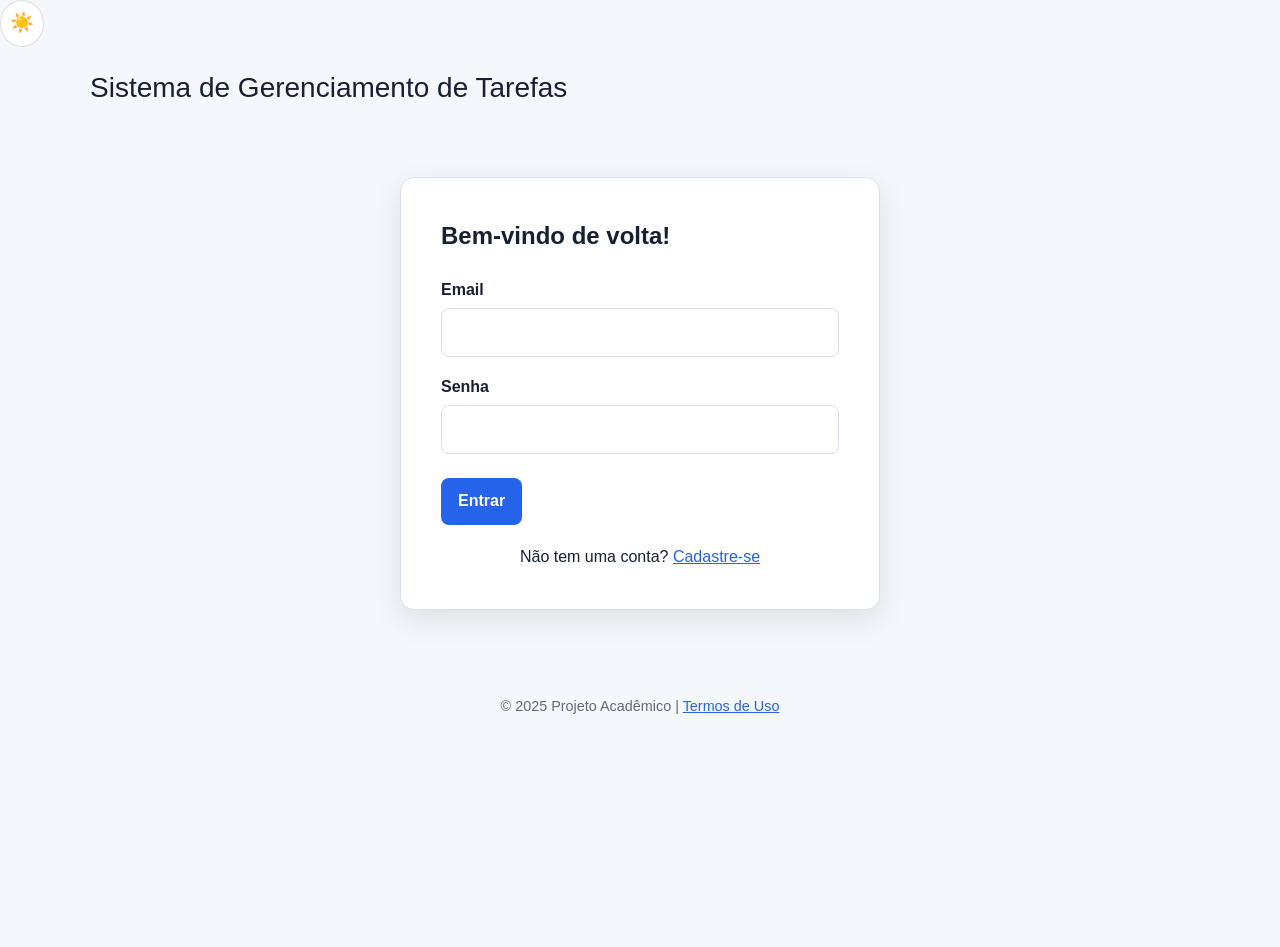
<file: projetofinal3_jainebatista/index.html>
<!doctype html>
<html lang="pt-BR">
<head>
    <meta charset="utf-8">
    <meta name="viewport" content="width=device-width, initial-scale=1">
    <meta name="description" content="Sistema Gerenciador de Tarefas">
    <title>Login | Sistema de Gerenciamento de Tarefas</title>
    <link rel="stylesheet" href="css/style.css">
</head>
<body data-pagina="login">
    <input type="checkbox" id="tema" class="controle-tema">
    <label for="tema" class="botao-tema" aria-label="Alternar tema" title="Alternar tema">
        <span class="icone-claro" aria-hidden="true">☀️</span>
        <span class="icone-escuro" aria-hidden="true">🌙</span>
    </label>

    <div class="pagina pagina-publica">
        <header class="cabecalho-publico">
            <p class="nome-sistema">Sistema de Gerenciamento de Tarefas</p>
        </header>
        <main class="conteudo-publico">
            <section class="cartao cartao-formulario" aria-labelledby="titulo-login">
                <h1 id="titulo-login" class="titulo-cartao">Bem-vindo de volta!</h1>
                <form id="form-login" action="pages/dashboard.html" method="get" novalidate>
                    <div class="grupo-formulario">
                        <label for="email">Email</label>
                        <input class="campo" type="email" id="email" name="email" autocomplete="email">
                    </div>
                    <div class="grupo-formulario">
                        <label for="senha">Senha</label>
                        <input class="campo" type="password" id="senha" name="senha" autocomplete="current-password">
                    </div>
                    <div class="acoes-formulario">
                        <button class="botao botao-primario" type="submit">Entrar</button>
                    </div>
                    <p class="link-formulario">Não tem uma conta? <a href="pages/cadastro.html">Cadastre-se</a></p>
                </form>
            </section>
        </main>
        <footer class="rodape-publico">
            <p>© 2025 Projeto Acadêmico | <a href="pages/termos.html">Termos de Uso</a></p>
        </footer>
    </div>
    <script src="js/app.js" defer></script>
</body>
</html>
</file>
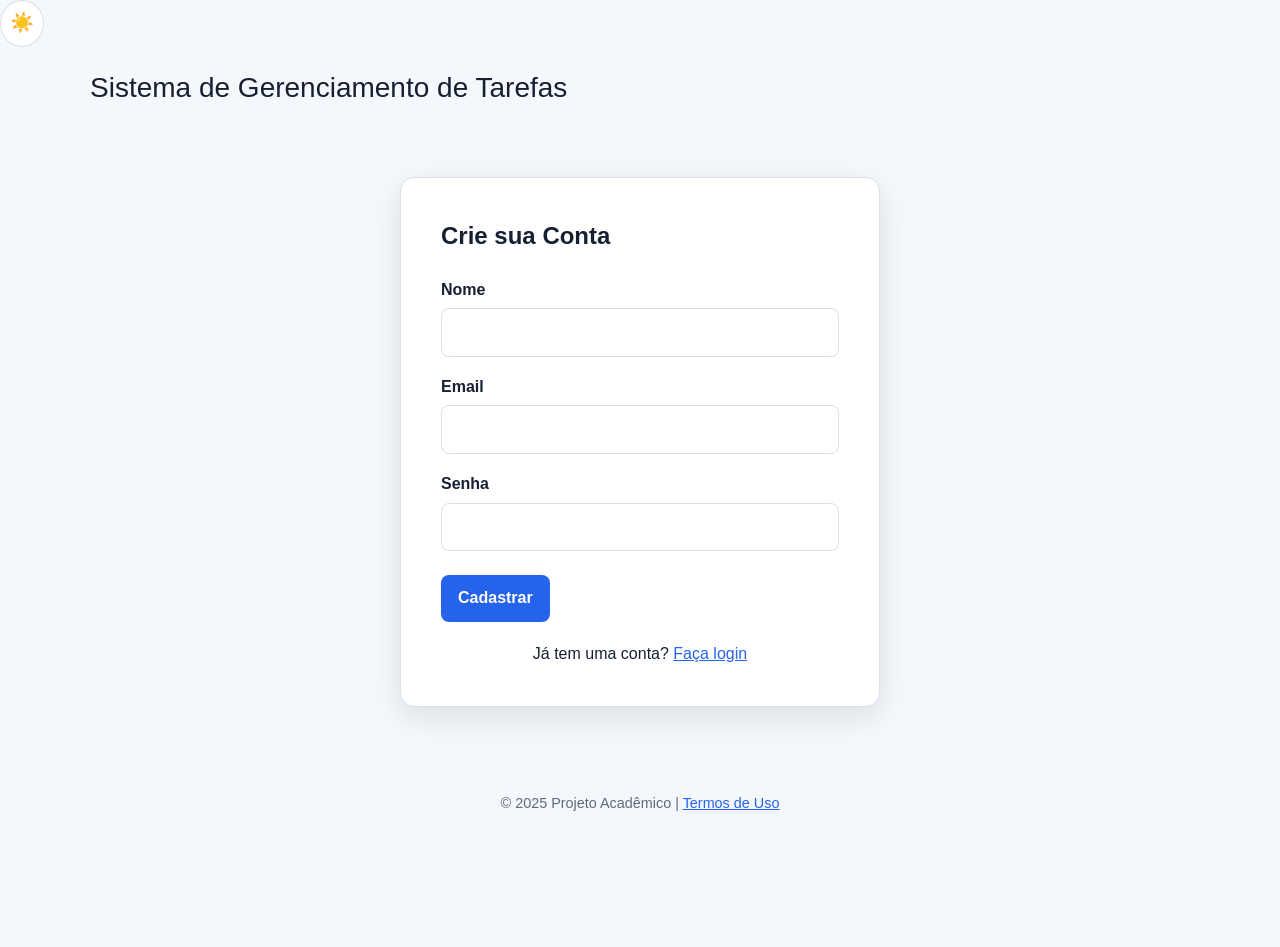
<file: projetofinal3_jainebatista/pages/cadastro.html>
<!doctype html>
<html lang="pt-BR">
<head>
    <meta charset="utf-8">
    <meta name="viewport" content="width=device-width, initial-scale=1">
    <meta name="description" content="Sistema Gerenciador de Tarefas">
    <title>Cadastro | Sistema de Gerenciamento de Tarefas</title>
    <link rel="stylesheet" href="../css/style.css">
</head>
<body data-pagina="cadastro">
    <input type="checkbox" id="tema" class="controle-tema">
    <label for="tema" class="botao-tema" aria-label="Alternar tema" title="Alternar tema">
        <span class="icone-claro" aria-hidden="true">☀️</span>
        <span class="icone-escuro" aria-hidden="true">🌙</span>
    </label>

    <div class="pagina pagina-publica">
        <header class="cabecalho-publico">
            <p class="nome-sistema">Sistema de Gerenciamento de Tarefas</p>
        </header>
        <main class="conteudo-publico">
            <section class="cartao cartao-formulario" aria-labelledby="titulo-cadastro">
                <h1 id="titulo-cadastro" class="titulo-cartao">Crie sua Conta</h1>
                <form id="form-cadastro" action="dashboard.html" method="get" novalidate>
                    <div class="grupo-formulario">
                        <label for="nome">Nome</label>
                        <input class="campo" type="text" id="nome" name="nome" autocomplete="name">
                    </div>
                    <div class="grupo-formulario">
                        <label for="email">Email</label>
                        <input class="campo" type="email" id="email" name="email" autocomplete="email">
                    </div>
                    <div class="grupo-formulario">
                        <label for="senha">Senha</label>
                        <input class="campo" type="password" id="senha" name="senha" autocomplete="new-password">
                    </div>
                    <div class="acoes-formulario">
                        <button class="botao botao-primario" type="submit">Cadastrar</button>
                    </div>
                    <p class="link-formulario">Já tem uma conta? <a href="../index.html">Faça login</a></p>
                </form>
            </section>
        </main>
        <footer class="rodape-publico">
            <p>© 2025 Projeto Acadêmico | <a href="termos.html">Termos de Uso</a></p>
        </footer>
    </div>
    <script src="../js/app.js" defer></script>
</body>
</html>
</file>
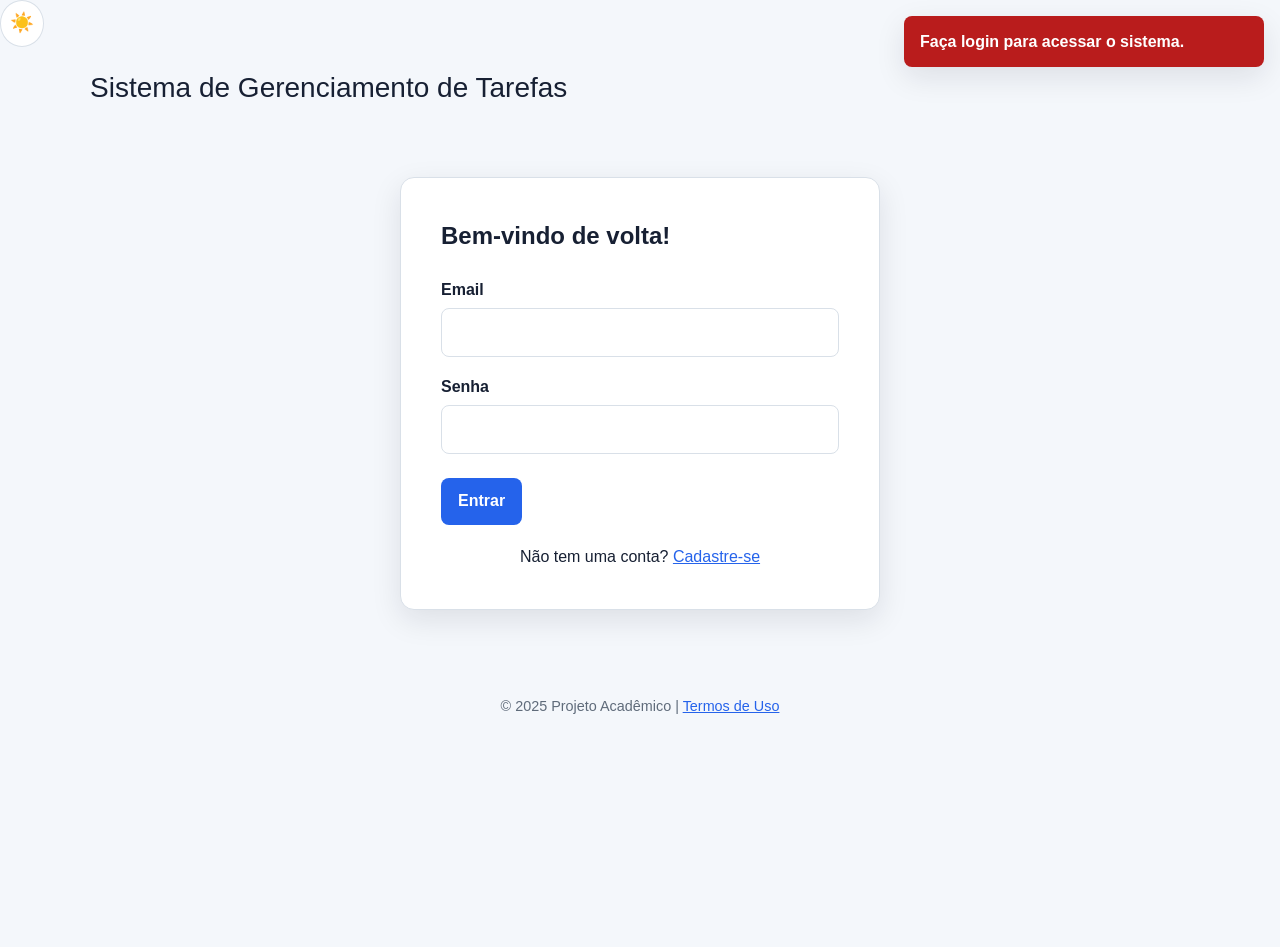
<file: projetofinal3_jainebatista/pages/configuracoes.html>
<!doctype html>
<html lang="pt-BR">
<head>
    <meta charset="utf-8">
    <meta name="viewport" content="width=device-width, initial-scale=1">
    <meta name="description" content="Sistema Gerenciador de Tarefas">
    <title>Configurações | Sistema Gerenciador de Tarefas</title>
    <link rel="stylesheet" href="../css/style.css">
</head>
<body data-pagina="configuracoes" data-interna="sim">
    <input type="checkbox" id="tema" class="controle-tema">
    <label for="tema" class="botao-tema" aria-label="Alternar tema" title="Alternar tema">
        <span class="icone-claro" aria-hidden="true">☀️</span>
        <span class="icone-escuro" aria-hidden="true">🌙</span>
    </label>

    <div class="pagina pagina-interna">
        <div class="layout-interno">
            <aside class="sidebar">
                <h2>Sistema de Gerenciamento de Tarefas</h2>
                <nav class="navegacao" aria-label="Navegação principal">
                    <ul>
                        <li><a href="dashboard.html">Minhas Tarefas</a></li>
                        <li><a href="criar-tarefa.html">Criar Tarefa</a></li>
                        <li><a href="configuracoes.html" aria-current="page">Configurações</a></li>
                        <li><a href="../index.html" data-acao="sair">Sair</a></li>
                    </ul>
                </nav>
                <p class="sidebar-rodape">© 2025 Projeto Acadêmico</p>
            </aside>
            <main class="conteudo-interno">
                <header class="cabecalho-interno">
                    <h1>Configurações</h1>
                </header>
                <section class="cartao cartao-detalhes" aria-labelledby="titulo-config">
                    <h2 id="titulo-config">Sua conta</h2>
                    <dl class="lista-detalhes">
                        <dt>Email:</dt>
                        <dd id="config-email"></dd>
                    </dl>
                    <p class="texto-apoio texto-pagina">Os dados ficam salvos apenas neste navegador. Use o botão abaixo para voltar às tarefas de exemplo.</p>
                    <div class="acoes-formulario">
                        <button class="botao botao-secundario" id="restaurar-exemplos" type="button">Restaurar tarefas de exemplo</button>
                        <a class="botao botao-primario" href="dashboard.html">Voltar para a Lista</a>
                    </div>
                </section>
            </main>
        </div>
    </div>
    <script src="../js/app.js" defer></script>
</body>
</html>
</file>
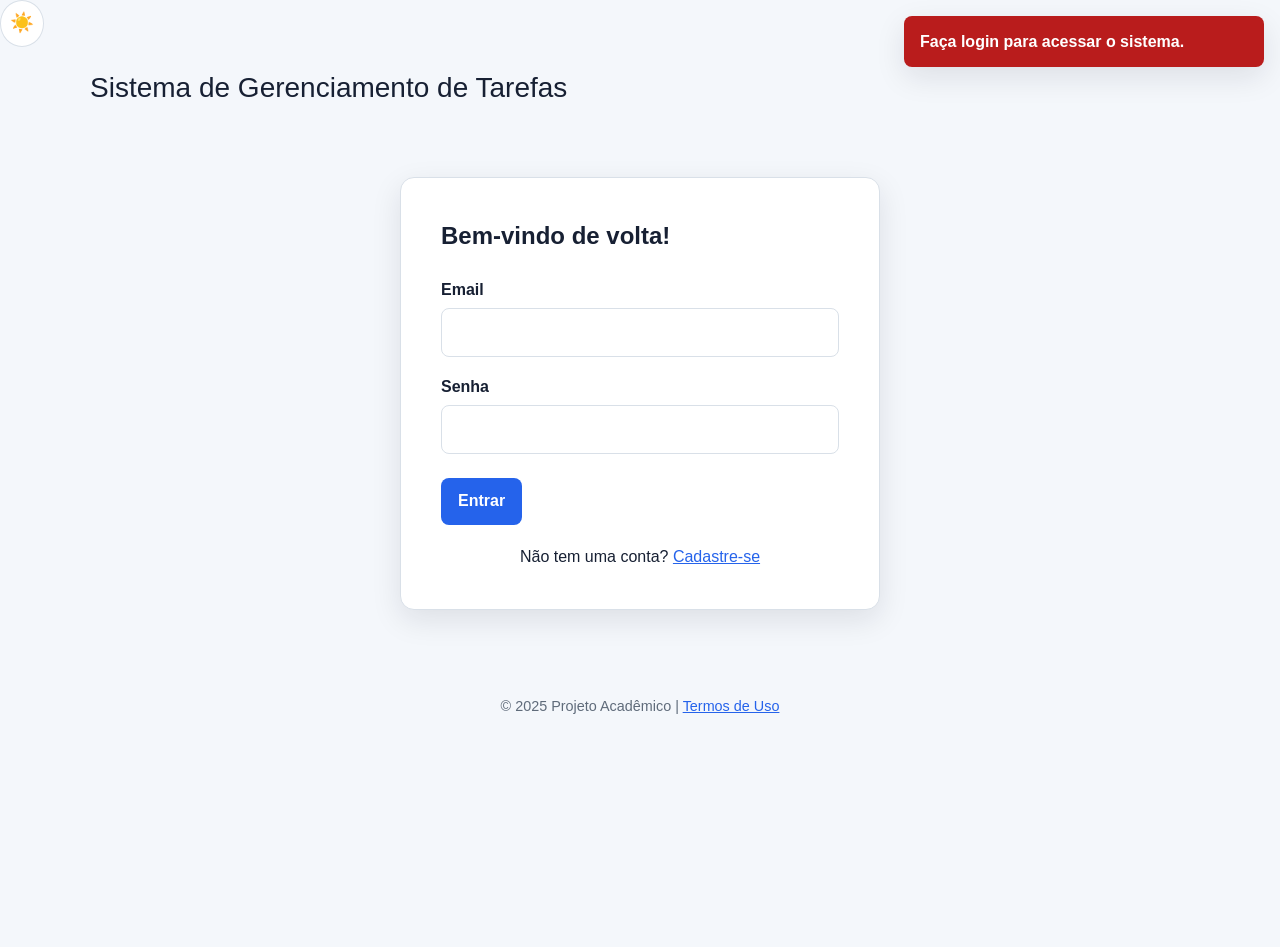
<file: projetofinal3_jainebatista/pages/criar-tarefa.html>
<!doctype html>
<html lang="pt-BR">
<head>
    <meta charset="utf-8">
    <meta name="viewport" content="width=device-width, initial-scale=1">
    <meta name="description" content="Sistema Gerenciador de Tarefas">
    <title>Criar Tarefa | Sistema Gerenciador de Tarefas</title>
    <link rel="stylesheet" href="../css/style.css">
</head>
<body data-pagina="criar-tarefa" data-interna="sim">
    <input type="checkbox" id="tema" class="controle-tema">
    <label for="tema" class="botao-tema" aria-label="Alternar tema" title="Alternar tema">
        <span class="icone-claro" aria-hidden="true">☀️</span>
        <span class="icone-escuro" aria-hidden="true">🌙</span>
    </label>

    <div class="pagina pagina-interna">
        <div class="layout-interno">
            <aside class="sidebar">
                <h2>Sistema de Gerenciamento de Tarefas</h2>
                <nav class="navegacao" aria-label="Navegação principal">
                    <ul>
                        <li><a href="dashboard.html">Minhas Tarefas</a></li>
                        <li><a href="criar-tarefa.html" aria-current="page">Criar Tarefa</a></li>
                        <li><a href="configuracoes.html">Configurações</a></li>
                        <li><a href="../index.html" data-acao="sair">Sair</a></li>
                    </ul>
                </nav>
                <p class="sidebar-rodape">© 2025 Projeto Acadêmico</p>
            </aside>
            <main class="conteudo-interno">
                <header class="cabecalho-interno">
                    <h1>Criar Tarefa</h1>
                </header>
                <section class="cartao cartao-formulario" aria-labelledby="titulo-criar">
                    <h2 id="titulo-criar" class="titulo-cartao">Criar Tarefa</h2>

                    <form id="form-tarefa" action="dashboard.html" method="get" novalidate>
                        <div class="grupo-formulario">
                            <label for="titulo">Título da Tarefa</label>
                            <input class="campo" type="text" id="titulo" name="titulo">
                        </div>

                        <div class="grupo-formulario">
                            <label for="descricao">Descrição (Opcional)</label>
                            <textarea class="campo" id="descricao" name="descricao"></textarea>
                        </div>

                        <div class="acoes-formulario">
                            <button class="botao botao-primario" type="submit">Salvar Tarefa</button>
                            <a class="botao botao-secundario" href="dashboard.html">Cancelar</a>
                        </div>
                    </form>
                </section>
            </main>
        </div>
    </div>
    <script src="../js/app.js" defer></script>
</body>
</html>
</file>
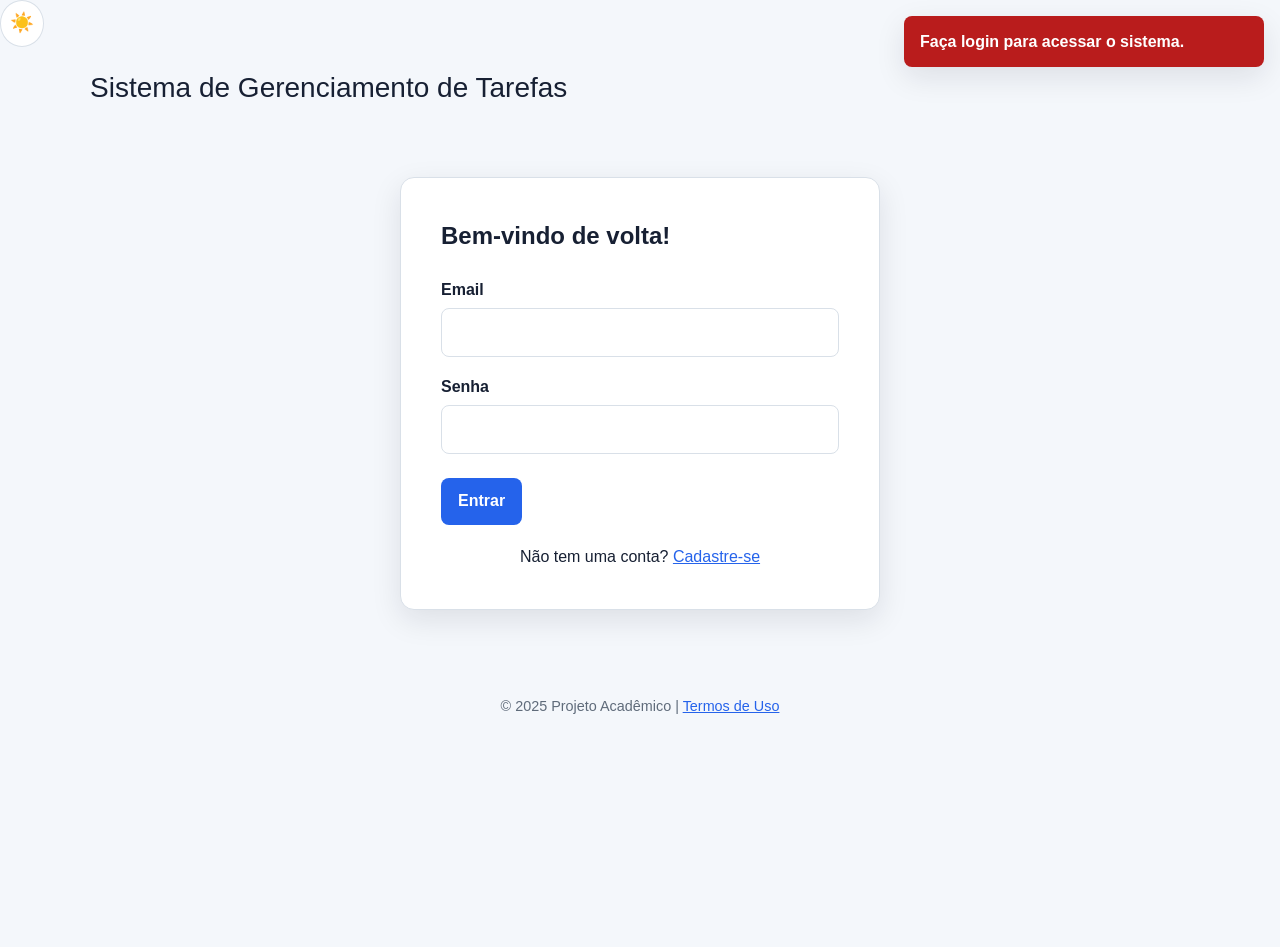
<file: projetofinal3_jainebatista/pages/dashboard.html>
<!doctype html>
<html lang="pt-BR">
<head>
    <meta charset="utf-8">
    <meta name="viewport" content="width=device-width, initial-scale=1">
    <meta name="description" content="Sistema Gerenciador de Tarefas">
    <title>Minhas Tarefas | Sistema Gerenciador de Tarefas</title>
    <link rel="stylesheet" href="../css/style.css">
</head>
<body data-pagina="dashboard" data-interna="sim">
    <input type="checkbox" id="tema" class="controle-tema">
    <label for="tema" class="botao-tema" aria-label="Alternar tema" title="Alternar tema">
        <span class="icone-claro" aria-hidden="true">☀️</span>
        <span class="icone-escuro" aria-hidden="true">🌙</span>
    </label>

    <div class="pagina pagina-interna">
        <div class="layout-interno">
            <aside class="sidebar">
                <h2>Sistema de Gerenciamento de Tarefas</h2>
                <nav class="navegacao" aria-label="Navegação principal">
                    <ul>
                        <li><a href="dashboard.html" aria-current="page">Minhas Tarefas</a></li>
                        <li><a href="criar-tarefa.html">Criar Tarefa</a></li>
                        <li><a href="configuracoes.html">Configurações</a></li>
                        <li><a href="../index.html" data-acao="sair">Sair</a></li>
                    </ul>
                </nav>
                <p class="sidebar-rodape">© 2025 Projeto Acadêmico</p>
            </aside>
            <main class="conteudo-interno">
                <header class="cabecalho-interno">
                    <h1>Minhas Tarefas</h1>
                    <a class="botao botao-primario" href="criar-tarefa.html">Nova Tarefa</a>
                </header>
                <section aria-labelledby="titulo-listagem">
                    <h2 id="titulo-listagem" class="visualmente-oculto">Lista de tarefas</h2>
                    <div class="grade-tarefas" id="grade-tarefas"></div>
                </section>
            </main>
        </div>
    </div>
    <script src="../js/app.js" defer></script>
</body>
</html>
</file>
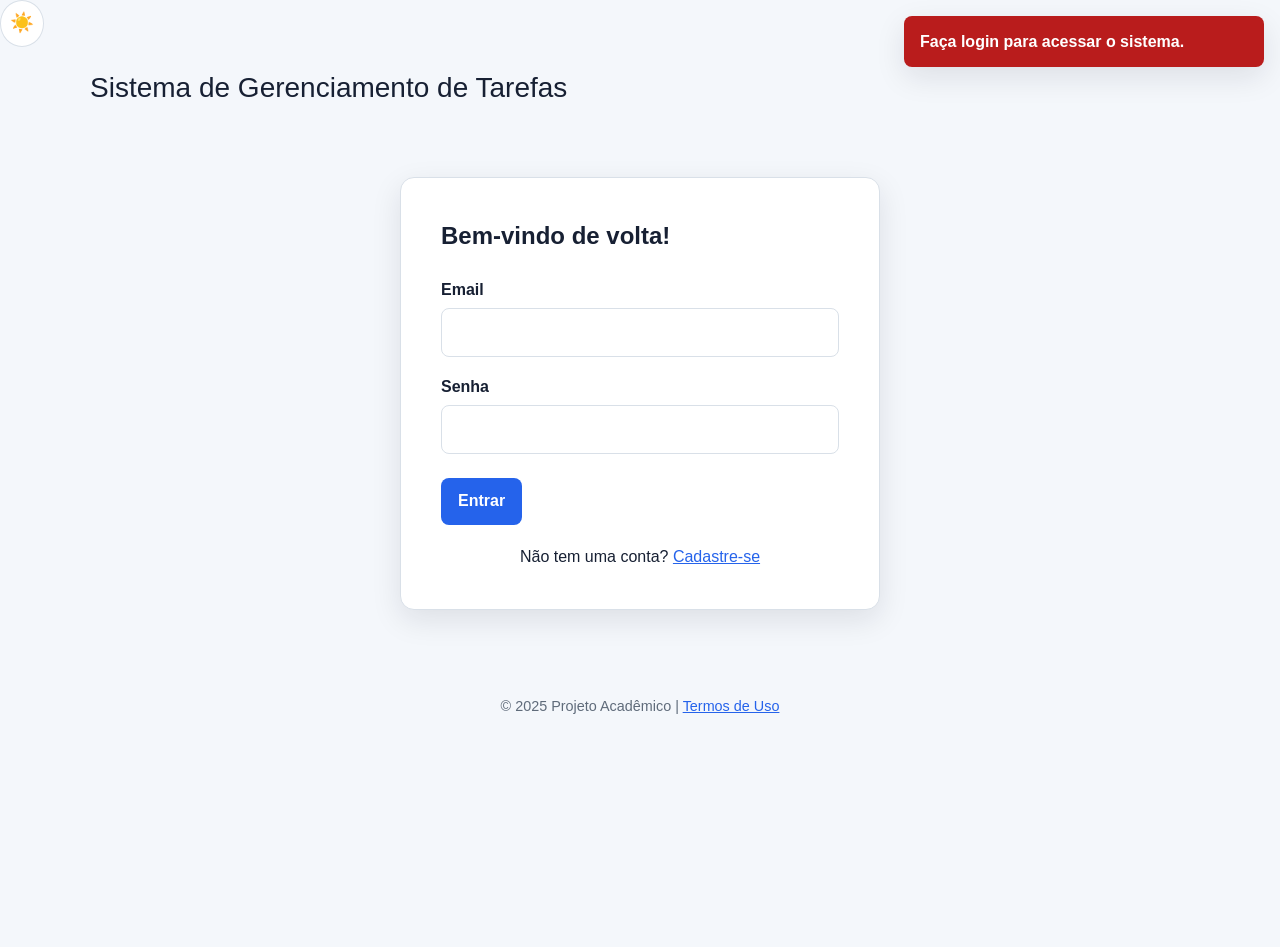
<file: projetofinal3_jainebatista/pages/detalhes.html>
<!doctype html>
<html lang="pt-BR">
<head>
    <meta charset="utf-8">
    <meta name="viewport" content="width=device-width, initial-scale=1">
    <meta name="description" content="Sistema Gerenciador de Tarefas">
    <title>Detalhes da Tarefa | Sistema Gerenciador de Tarefas</title>
    <link rel="stylesheet" href="../css/style.css">
</head>
<body data-pagina="detalhes" data-interna="sim">
    <input type="checkbox" id="tema" class="controle-tema">
    <label for="tema" class="botao-tema" aria-label="Alternar tema" title="Alternar tema">
        <span class="icone-claro" aria-hidden="true">☀️</span>
        <span class="icone-escuro" aria-hidden="true">🌙</span>
    </label>

    <div class="pagina pagina-interna">
        <div class="layout-interno">
            <aside class="sidebar">
                <h2>Sistema de Gerenciamento de Tarefas</h2>
                <nav class="navegacao" aria-label="Navegação principal">
                    <ul>
                        <li><a href="dashboard.html" aria-current="page">Minhas Tarefas</a></li>
                        <li><a href="criar-tarefa.html">Criar Tarefa</a></li>
                        <li><a href="configuracoes.html">Configurações</a></li>
                        <li><a href="../index.html" data-acao="sair">Sair</a></li>
                    </ul>
                </nav>
                <p class="sidebar-rodape">© 2025 Projeto Acadêmico</p>
            </aside>
            <main class="conteudo-interno">
                <header class="cabecalho-interno">
                    <h1>Detalhes da Tarefa</h1>
                    <a class="botao botao-secundario" href="dashboard.html">Voltar para a Lista</a>
                </header>
                <article class="cartao cartao-detalhes">
                    <h2 id="detalhe-titulo"></h2>

                    <dl class="lista-detalhes">
                        <dt>Status:</dt>
                        <dd id="detalhe-status"></dd>

                        <dt>Criada em:</dt>
                        <dd id="detalhe-data"></dd>
                    </dl>

                    <section class="descricao-detalhada" aria-labelledby="titulo-descricao">
                        <h2 id="titulo-descricao">Descrição</h2>
                        <p id="detalhe-descricao"></p>
                    </section>

                    <div class="acoes-formulario">
                        <a class="botao botao-primario" id="link-editar" href="dashboard.html">Editar Tarefa</a>
                        <button class="botao botao-perigo" id="botao-excluir" type="button">Excluir Tarefa</button>
                    </div>
                </article>
            </main>
        </div>
    </div>
    <script src="../js/app.js" defer></script>
</body>
</html>
</file>
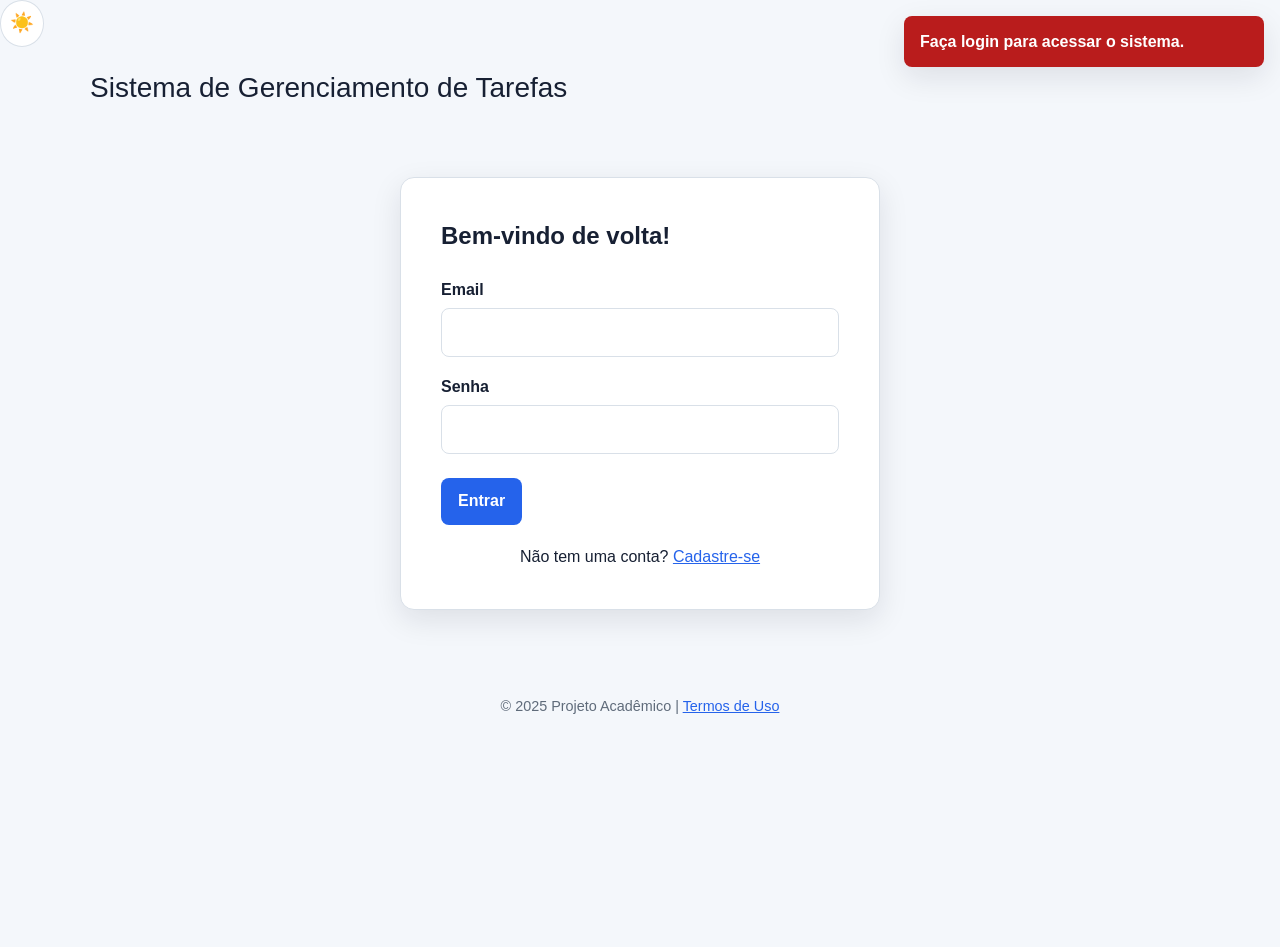
<file: projetofinal3_jainebatista/pages/editar-tarefa.html>
<!doctype html>
<html lang="pt-BR">
<head>
    <meta charset="utf-8">
    <meta name="viewport" content="width=device-width, initial-scale=1">
    <meta name="description" content="Sistema Gerenciador de Tarefas">
    <title>Editar Tarefa | Sistema Gerenciador de Tarefas</title>
    <link rel="stylesheet" href="../css/style.css">
</head>
<body data-pagina="editar-tarefa" data-interna="sim">
    <input type="checkbox" id="tema" class="controle-tema">
    <label for="tema" class="botao-tema" aria-label="Alternar tema" title="Alternar tema">
        <span class="icone-claro" aria-hidden="true">☀️</span>
        <span class="icone-escuro" aria-hidden="true">🌙</span>
    </label>

    <div class="pagina pagina-interna">
        <div class="layout-interno">
            <aside class="sidebar">
                <h2>Sistema de Gerenciamento de Tarefas</h2>
                <nav class="navegacao" aria-label="Navegação principal">
                    <ul>
                        <li><a href="dashboard.html" aria-current="page">Minhas Tarefas</a></li>
                        <li><a href="criar-tarefa.html">Criar Tarefa</a></li>
                        <li><a href="configuracoes.html">Configurações</a></li>
                        <li><a href="../index.html" data-acao="sair">Sair</a></li>
                    </ul>
                </nav>
                <p class="sidebar-rodape">© 2025 Projeto Acadêmico</p>
            </aside>
            <main class="conteudo-interno">
                <header class="cabecalho-interno">
                    <h1>Editar Tarefa</h1>
                </header>
                <section class="cartao cartao-formulario" aria-labelledby="titulo-editar">
                    <h2 id="titulo-editar" class="titulo-cartao">Editar Tarefa</h2>

                    <form id="form-tarefa" action="detalhes.html" method="get" novalidate>
                        <div class="grupo-formulario">
                            <label for="titulo">Título da Tarefa</label>
                            <input class="campo" type="text" id="titulo" name="titulo">
                        </div>

                        <div class="grupo-formulario">
                            <label for="descricao">Descrição (Opcional)</label>
                            <textarea class="campo" id="descricao" name="descricao"></textarea>
                        </div>

                        <div class="grupo-formulario">
                            <label for="situacao">Situação da Tarefa</label>
                            <select class="campo" id="situacao" name="situacao">
                                <option value="pendente">Pendente</option>
                                <option value="em-andamento">Em andamento</option>
                                <option value="concluida">Concluída</option>
                            </select>
                        </div>

                        <div class="acoes-formulario">
                            <button class="botao botao-primario" type="submit">Atualizar Tarefa</button>
                            <a class="botao botao-secundario" id="link-cancelar" href="dashboard.html">Cancelar</a>
                        </div>
                    </form>
                </section>
            </main>
        </div>
    </div>
    <script src="../js/app.js" defer></script>
</body>
</html>
</file>
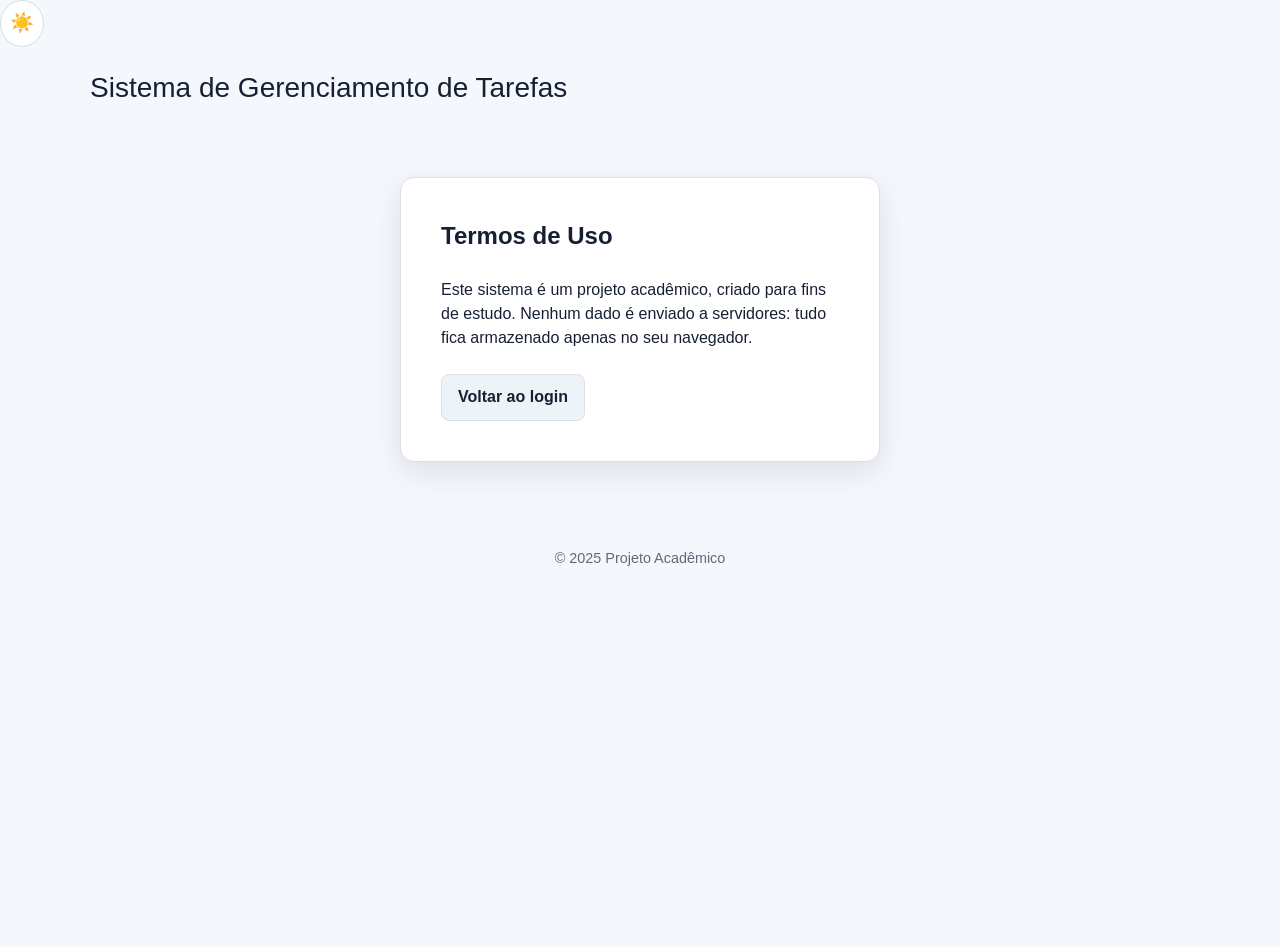
<file: projetofinal3_jainebatista/pages/termos.html>
<!doctype html>
<html lang="pt-BR">
<head>
    <meta charset="utf-8">
    <meta name="viewport" content="width=device-width, initial-scale=1">
    <meta name="description" content="Sistema Gerenciador de Tarefas">
    <title>Termos de Uso | Sistema de Gerenciamento de Tarefas</title>
    <link rel="stylesheet" href="../css/style.css">
</head>
<body data-pagina="termos">
    <input type="checkbox" id="tema" class="controle-tema">
    <label for="tema" class="botao-tema" aria-label="Alternar tema" title="Alternar tema">
        <span class="icone-claro" aria-hidden="true">☀️</span>
        <span class="icone-escuro" aria-hidden="true">🌙</span>
    </label>

    <div class="pagina pagina-publica">
        <header class="cabecalho-publico">
            <p class="nome-sistema">Sistema de Gerenciamento de Tarefas</p>
        </header>
        <main class="conteudo-publico">
            <section class="cartao cartao-formulario" aria-labelledby="titulo-termos">
                <h1 id="titulo-termos" class="titulo-cartao">Termos de Uso</h1>
                <p>Este sistema é um projeto acadêmico, criado para fins de estudo. Nenhum dado é enviado a servidores: tudo fica armazenado apenas no seu navegador.</p>
                <div class="acoes-formulario">
                    <a class="botao botao-secundario" href="../index.html">Voltar ao login</a>
                </div>
            </section>
        </main>
        <footer class="rodape-publico">
            <p>© 2025 Projeto Acadêmico</p>
        </footer>
    </div>
    <script src="../js/app.js" defer></script>
</body>
</html>
</file>
<file: projetofinal3_jainebatista/css/style.css>
/* ==========================================================
   SISTEMA GERENCIADOR DE TAREFAS
   HTML5 + CSS3 | Sem JavaScript
   ========================================================== */

:root {
    --cor-fundo: #f4f7fb;
    --cor-superficie: #ffffff;
    --cor-superficie-secundaria: #eef3f8;
    --cor-texto: #172033;
    --cor-texto-secundario: #5f6b7a;
    --cor-primaria: #2563eb;
    --cor-primaria-hover: #1d4ed8;
    --cor-secundaria: #64748b;
    --cor-sucesso: #15803d;
    --cor-perigo: #dc2626;
    --cor-borda: #d9e0e8;
    --cor-foco: #f59e0b;
    --sombra: 0 10px 30px rgba(15, 23, 42, 0.10);
    --raio: 14px;
}

* {
    box-sizing: border-box;
}

html {
    font-size: 16px;
}

body {
    margin: 0;
    min-height: 100vh;
    font-family: Arial, Helvetica, sans-serif;
    line-height: 1.5;
    color: var(--cor-texto);
    background: var(--cor-fundo);
}

a {
    color: var(--cor-primaria);
}

a:hover {
    color: var(--cor-primaria-hover);
}

button,
input,
textarea,
select {
    font: inherit;
}

button,
input,
textarea,
select,
a {
    -webkit-tap-highlight-color: transparent;
}

:focus-visible {
    outline: 3px solid var(--cor-foco);
    outline-offset: 3px;
}

/* ---------- Controle de tema ---------- */

.controle-tema {
    position: absolute;
    width: 1px;
    height: 1px;
    padding: 0;
    margin: -1px;
    overflow: hidden;
    clip: rect(0, 0, 0, 0);
    white-space: nowrap;
    border: 0;
}

.botao-tema {
    display: inline-flex;
    align-items: center;
    justify-content: center;
    min-width: 44px;
    min-height: 44px;
    padding: 0.5rem;
    border: 1px solid var(--cor-borda);
    border-radius: 50%;
    background: var(--cor-superficie);
    cursor: pointer;
    font-size: 1.2rem;
    user-select: none;
}

.botao-tema .icone-escuro {
    display: none;
}

.controle-tema:checked+.botao-tema .icone-claro {
    display: none;
}

.controle-tema:checked+.botao-tema .icone-escuro {
    display: inline;
}

/* Tema escuro aplicado aos elementos irmãos do controle. */
.controle-tema:checked~.pagina {
    --cor-fundo: #0f172a;
    --cor-superficie: #1e293b;
    --cor-superficie-secundaria: #273449;
    --cor-texto: #f8fafc;
    --cor-texto-secundario: #cbd5e1;
    --cor-borda: #475569;
    --sombra: 0 10px 30px rgba(0, 0, 0, 0.30);
}

.controle-tema:checked~.pagina .sidebar {
    background: #020617;
}

/* ---------- Cabeçalhos ---------- */

.cabecalho-publico {
    width: min(100% - 2rem, 1100px);
    margin: 0 auto;
    padding: 1.25rem 0;
    display: flex;
    align-items: center;
    justify-content: space-between;
    gap: 1rem;
}

.nome-sistema {
    margin: 0;
    font-size: clamp(1.25rem, 3vw, 1.75rem);
}

.pagina-publica {
    min-height: 100vh;
}

.conteudo-publico {
    width: min(100% - 2rem, 480px);
    margin: 0 auto;
    padding: 3rem 0;
}

.rodape-publico {
    width: min(100% - 2rem, 1100px);
    margin: 0 auto;
    padding: 1.5rem 0;
    text-align: center;
    color: var(--cor-texto-secundario);
    font-size: 0.9rem;
}

/* ---------- Cartões e formulários ---------- */

.cartao {
    background: var(--cor-superficie);
    border: 1px solid var(--cor-borda);
    border-radius: var(--raio);
    box-shadow: var(--sombra);
}

.cartao-formulario {
    padding: clamp(1.5rem, 4vw, 2.5rem);
}

.titulo-cartao {
    margin-top: 0;
    margin-bottom: 1.5rem;
    font-size: 1.5rem;
}

.grupo-formulario {
    margin-bottom: 1.15rem;
}

.grupo-formulario label {
    display: block;
    margin-bottom: 0.4rem;
    font-weight: 700;
}

.campo {
    width: 100%;
    min-height: 46px;
    padding: 0.7rem 0.85rem;
    color: var(--cor-texto);
    background: var(--cor-superficie);
    border: 1px solid var(--cor-borda);
    border-radius: 8px;
}

textarea.campo {
    min-height: 130px;
    resize: vertical;
}

.acoes-formulario {
    display: flex;
    flex-wrap: wrap;
    gap: 0.75rem;
    margin-top: 1.5rem;
}

.botao {
    display: inline-flex;
    align-items: center;
    justify-content: center;
    min-height: 44px;
    padding: 0.65rem 1rem;
    border: 1px solid transparent;
    border-radius: 8px;
    text-decoration: none;
    font-weight: 700;
    cursor: pointer;
}

.botao-primario {
    color: #fff;
    background: var(--cor-primaria);
}

.botao-primario:hover {
    color: #fff;
    background: var(--cor-primaria-hover);
}

.botao-secundario {
    color: var(--cor-texto);
    background: var(--cor-superficie-secundaria);
    border-color: var(--cor-borda);
}

.botao-perigo {
    color: #fff;
    background: var(--cor-perigo);
}

.texto-apoio {
    color: var(--cor-texto-secundario);
}

.link-formulario {
    margin: 1.25rem 0 0;
    text-align: center;
}

/* ---------- Área interna ---------- */

.pagina-interna {
    min-height: 100vh;
}

.layout-interno {
    display: grid;
    grid-template-columns: 250px 1fr;
    min-height: 100vh;
}

.sidebar {
    display: flex;
    flex-direction: column;
    gap: 1.5rem;
    padding: 1.5rem;
    color: #fff;
    background: #172554;
}

.sidebar h2 {
    margin: 0;
    font-size: 1.15rem;
}

.navegacao ul {
    display: grid;
    gap: 0.35rem;
    margin: 0;
    padding: 0;
    list-style: none;
}

.navegacao a {
    display: block;
    padding: 0.75rem;
    color: #e2e8f0;
    border-radius: 8px;
    text-decoration: none;
}

.navegacao a:hover,
.navegacao a[aria-current="page"] {
    color: #fff;
    background: rgba(255, 255, 255, 0.12);
}

.sidebar-rodape {
    margin-top: auto;
    color: #cbd5e1;
    font-size: 0.85rem;
}

.conteudo-interno {
    width: min(100% - 3rem, 1200px);
    margin: 0 auto;
    padding: 2rem 0 3rem;
}

.cabecalho-interno {
    display: flex;
    align-items: center;
    justify-content: space-between;
    gap: 1rem;
    margin-bottom: 1.5rem;
}

.cabecalho-interno h1 {
    margin: 0;
    font-size: clamp(1.5rem, 3vw, 2.1rem);
}

.grade-tarefas {
    display: grid;
    grid-template-columns: repeat(3, minmax(0, 1fr));
    gap: 1.25rem;
}

.cartao-tarefa {
    padding: 1.25rem;
}

.cabecalho-tarefa {
    display: flex;
    align-items: flex-start;
    gap: 0.65rem;
}

.icone-olho {
    flex: 0 0 auto;
    width: 2.25rem;
    height: 2.25rem;
    display: inline-flex;
    align-items: center;
    justify-content: center;
    color: var(--cor-primaria);
    background: var(--cor-superficie-secundaria);
    border: 1px solid var(--cor-borda);
    border-radius: 50%;
    text-decoration: none;
    font-size: 1.1rem;
}

.cabecalho-tarefa h2 {
    margin: 0;
    font-size: 1.15rem;
}

.descricao-tarefa {
    margin: 1rem 0;
    color: var(--cor-texto-secundario);
}

.acoes-tarefa {
    display: flex;
    flex-wrap: wrap;
    gap: 0.6rem;
}

/* ---------- Detalhes ---------- */

.cartao-detalhes {
    padding: clamp(1.5rem, 4vw, 2.25rem);
}

.lista-detalhes {
    display: grid;
    grid-template-columns: minmax(120px, 180px) 1fr;
    gap: 0.75rem 1rem;
    margin: 0 0 1.5rem;
}

.lista-detalhes dt {
    font-weight: 700;
}

.lista-detalhes dd {
    margin: 0;
}

.status {
    display: inline-block;
    padding: 0.25rem 0.65rem;
    border-radius: 999px;
    color: #166534;
    background: #dcfce7;
    font-weight: 700;
}

.controle-tema:checked~.pagina .status {
    color: #bbf7d0;
    background: #14532d;
}

.descricao-detalhada {
    margin: 1.5rem 0;
}

.descricao-detalhada h2 {
    font-size: 1.1rem;
}

/* ---------- Responsividade ---------- */

@media (max-width: 900px) {
    .grade-tarefas {
        grid-template-columns: repeat(2, minmax(0, 1fr));
    }
}

@media (max-width: 700px) {
    .layout-interno {
        grid-template-columns: 1fr;
    }

    .sidebar {
        padding: 1rem;
    }

    .navegacao ul {
        grid-template-columns: repeat(2, minmax(0, 1fr));
    }

    .conteudo-interno {
        width: min(100% - 2rem, 1200px);
        padding-top: 1.5rem;
    }

    .cabecalho-interno {
        align-items: flex-start;
        flex-direction: column;
    }

    .grade-tarefas {
        grid-template-columns: 1fr;
    }
}

@media (max-width: 480px) {
    .conteudo-publico {
        padding-top: 2rem;
    }

    .acoes-formulario,
    .acoes-tarefa {
        flex-direction: column;
    }

    .acoes-formulario .botao,
    .acoes-tarefa .botao {
        width: 100%;
    }

    .lista-detalhes {
        grid-template-columns: 1fr;
    }

    .navegacao ul {
        grid-template-columns: 1fr;
    }
}

@media (prefers-reduced-motion: reduce) {

    *,
    *::before,
    *::after {
        scroll-behavior: auto !important;
        transition: none !important;
    }
}

.visualmente-oculto {
    position: absolute;
    width: 1px;
    height: 1px;
    padding: 0;
    margin: -1px;
    overflow: hidden;
    clip: rect(0, 0, 0, 0);
    white-space: nowrap;
    border: 0;
}

/* ==========================================================
   AJUSTES DE CONTRASTE - TEMA ESCURO
   ========================================================== */

/* Garante que os textos principais usem a cor clara */
.controle-tema:checked~.pagina h1,
.controle-tema:checked~.pagina h2,
.controle-tema:checked~.pagina h3,
.controle-tema:checked~.pagina p,
.controle-tema:checked~.pagina label,
.controle-tema:checked~.pagina dt,
.controle-tema:checked~.pagina dd,
.controle-tema:checked~.pagina .nome-sistema {
    color: var(--cor-texto);
}

/* Texto secundário */
.controle-tema:checked~.pagina .descricao-tarefa,
.controle-tema:checked~.pagina .texto-apoio,
.controle-tema:checked~.pagina .rodape-publico {
    color: var(--cor-texto-secundario);
}

/* Campos dos formulários */
.controle-tema:checked~.pagina .campo {
    color: #f8fafc;
    background: #1e293b;
    border-color: #475569;
}

/* Texto digitado e opções do select */
.controle-tema:checked~.pagina input,
.controle-tema:checked~.pagina textarea,
.controle-tema:checked~.pagina select {
    color: #f8fafc;
    background-color: #1e293b;
}

/* Placeholder dos campos */
.controle-tema:checked~.pagina .campo::placeholder {
    color: #cbd5e1;
    opacity: 1;
}

/* Status da tarefa */
.controle-tema:checked~.pagina .status {
    color: #bbf7d0;
    background: #14532d;
}

/* Botão secundário */
.controle-tema:checked~.pagina .botao-secundario {
    color: #f8fafc;
    background: #273449;
    border-color: #475569;
}

/* Ícone de visualizar detalhes */
.controle-tema:checked~.pagina .icone-olho {
    color: #93c5fd;
    background: #273449;
    border-color: #475569;
}
/* ==========================================================
   NOTIFICAÇÕES, ERROS DE VALIDAÇÃO E ESTADOS (módulo 3)
   ========================================================== */

.area-notificacoes {
    position: fixed;
    top: 1rem;
    right: 1rem;
    z-index: 1000;
    display: grid;
    gap: 0.5rem;
    width: min(100% - 2rem, 360px);
}

.notificacao {
    margin: 0;
    padding: 0.85rem 1rem;
    border-radius: 8px;
    color: #fff;
    font-weight: 700;
    box-shadow: var(--sombra);
    cursor: pointer;
}

.notificacao-sucesso {
    background: #166534;
}

.notificacao-erro {
    background: #b91c1c;
}

.erro-campo {
    margin: 0.4rem 0 0;
    color: var(--cor-perigo);
    font-size: 0.9rem;
    font-weight: 700;
}

.campo[aria-invalid="true"] {
    border: 2px solid var(--cor-perigo);
}

.controle-tema:checked~.pagina .erro-campo {
    color: #fca5a5;
}

.controle-tema:checked~.pagina .campo[aria-invalid="true"] {
    border-color: #fca5a5;
}

.botao:disabled {
    opacity: 0.6;
    cursor: not-allowed;
}

.estado-vazio {
    grid-column: 1 / -1;
    padding: 2rem;
    text-align: center;
    color: var(--cor-texto-secundario);
}

.cartao-tarefa .status {
    margin-bottom: 1rem;
}

.status-pendente {
    color: #92400e;
    background: #fef3c7;
}

.status-em-andamento {
    color: #1e40af;
    background: #dbeafe;
}

.status-concluida {
    color: #166534;
    background: #dcfce7;
}

.controle-tema:checked~.pagina .status-pendente {
    color: #fde68a;
    background: #78350f;
}

.controle-tema:checked~.pagina .status-em-andamento {
    color: #bfdbfe;
    background: #1e3a8a;
}

.controle-tema:checked~.pagina .status-concluida {
    color: #bbf7d0;
    background: #14532d;
}

.texto-pagina {
    max-width: 65ch;
}
</file>
